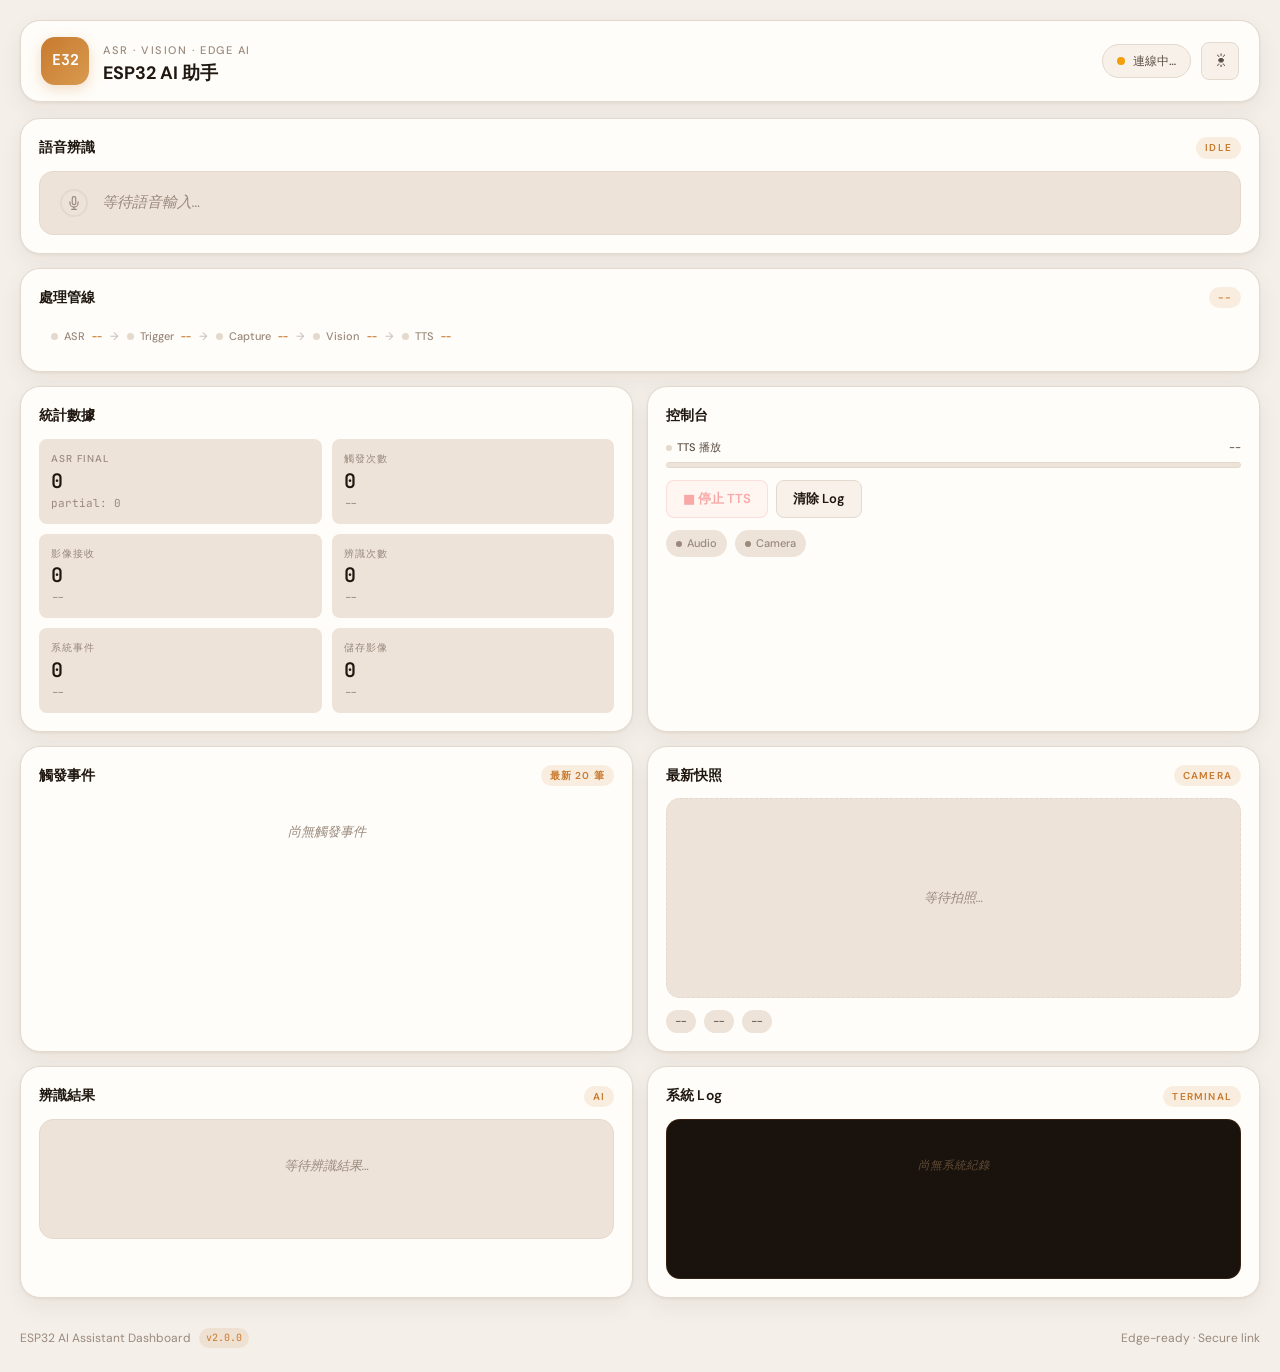
<file: web/index.html>
<!DOCTYPE html>
<html lang="zh-TW" data-theme="light">
<head>
  <meta charset="UTF-8">
  <meta name="viewport" content="width=device-width, initial-scale=1.0">
  <meta name="description" content="ESP32 AI 語音視覺辨識助手即時控制台">
  <meta name="theme-color" content="#c87a2e">
  <title>ESP32 AI Assistant</title>
  <link rel="manifest" href="manifest.json">
  <link rel="stylesheet" href="style.css">
</head>
<body>
  <!-- Toast container (managed by JS) -->
  <div class="toast-container" id="toastContainer" aria-live="polite" aria-label="通知訊息"></div>

  <div class="app-shell">
    <!-- ═══ Header ═══ -->
    <header class="header" role="banner">
      <div class="header-brand">
        <div class="brand-logo" aria-hidden="true">E32</div>
        <div class="brand-text">
          <span class="brand-eyebrow">ASR · Vision · Edge AI</span>
          <h1>ESP32 AI 助手</h1>
        </div>
      </div>
      <div class="header-actions">
        <div class="conn-badge" id="connBadge" data-status="connecting"
             role="status" aria-label="WebSocket 連線狀態">
          <span class="conn-dot" aria-hidden="true"></span>
          <span id="connText">連線中…</span>
        </div>
        <button class="theme-toggle" id="themeToggle"
                aria-label="切換深色/淺色模式" title="切換主題">
          <span class="icon-sun" aria-hidden="true">☀</span>
          <span class="icon-moon" aria-hidden="true">☾</span>
        </button>
      </div>
    </header>

    <!-- ═══ Dashboard ═══ -->
    <main class="dashboard" role="main" aria-label="主控台">

      <!-- ASR — full width -->
      <section class="card card--asr" aria-label="語音辨識">
        <div class="card-header">
          <h2>語音辨識</h2>
          <span class="card-chip" id="asrChip">Idle</span>
        </div>
        <div class="asr-box" id="asrBox" data-listening="false">
          <div class="mic-indicator" id="micIndicator" data-active="false"
               role="img" aria-label="麥克風狀態">
            <svg viewBox="0 0 24 24" fill="none" stroke="currentColor" stroke-width="2"
                 stroke-linecap="round" stroke-linejoin="round">
              <path d="M12 1a3 3 0 0 0-3 3v8a3 3 0 0 0 6 0V4a3 3 0 0 0-3-3z"/>
              <path d="M19 10v2a7 7 0 0 1-14 0v-2"/>
              <line x1="12" y1="19" x2="12" y2="23"/>
              <line x1="8" y1="23" x2="16" y2="23"/>
            </svg>
          </div>
          <div class="asr-text empty" id="asrText" aria-live="polite">等待語音輸入…</div>
        </div>
      </section>

      <!-- Pipeline latency — full width -->
      <section class="card card--pipeline" aria-label="處理管線延遲">
        <div class="card-header">
          <h2>處理管線</h2>
          <span class="card-chip" id="pipelineChip">--</span>
        </div>
        <div class="pipeline" role="list" aria-label="管線階段">
          <div class="pipeline-stage" data-stage="asr" data-active="false" role="listitem">
            <span class="pipeline-dot" aria-hidden="true"></span>
            <span>ASR</span>
            <span class="pipeline-ms" id="pMs_asr">--</span>
          </div>
          <div class="pipeline-stage" data-stage="trigger" data-active="false" role="listitem">
            <span class="pipeline-dot" aria-hidden="true"></span>
            <span>Trigger</span>
            <span class="pipeline-ms" id="pMs_trigger">--</span>
          </div>
          <div class="pipeline-stage" data-stage="capture" data-active="false" role="listitem">
            <span class="pipeline-dot" aria-hidden="true"></span>
            <span>Capture</span>
            <span class="pipeline-ms" id="pMs_capture">--</span>
          </div>
          <div class="pipeline-stage" data-stage="vision" data-active="false" role="listitem">
            <span class="pipeline-dot" aria-hidden="true"></span>
            <span>Vision</span>
            <span class="pipeline-ms" id="pMs_vision">--</span>
          </div>
          <div class="pipeline-stage" data-stage="tts" data-active="false" role="listitem">
            <span class="pipeline-dot" aria-hidden="true"></span>
            <span>TTS</span>
            <span class="pipeline-ms" id="pMs_tts">--</span>
          </div>
        </div>
      </section>

      <!-- Stats -->
      <section class="card card--stats" aria-label="系統統計">
        <div class="card-header">
          <h2>統計數據</h2>
        </div>
        <div class="stats-grid">
          <div class="stat-item">
            <span class="stat-label">ASR Final</span>
            <span class="stat-value" id="sAsrFinal">0</span>
            <span class="stat-sub" id="sAsrPartial">partial: 0</span>
          </div>
          <div class="stat-item">
            <span class="stat-label">觸發次數</span>
            <span class="stat-value" id="sTriggers">0</span>
            <span class="stat-sub" id="sLastKeyword">--</span>
          </div>
          <div class="stat-item">
            <span class="stat-label">影像接收</span>
            <span class="stat-value" id="sImages">0</span>
            <span class="stat-sub" id="sImageSize">--</span>
          </div>
          <div class="stat-item">
            <span class="stat-label">辨識次數</span>
            <span class="stat-value" id="sVision">0</span>
            <span class="stat-sub" id="sVisionConf">--</span>
          </div>
          <div class="stat-item">
            <span class="stat-label">系統事件</span>
            <span class="stat-value" id="sTotalEvents">0</span>
            <span class="stat-sub" id="sLastEvent">--</span>
          </div>
          <div class="stat-item">
            <span class="stat-label">儲存影像</span>
            <span class="stat-value" id="sImagesStored">0</span>
            <span class="stat-sub" id="sHealthStatus">--</span>
          </div>
        </div>
      </section>

      <!-- Controls -->
      <section class="card card--controls" aria-label="控制面板">
        <div class="card-header">
          <h2>控制台</h2>
        </div>
        <div class="controls-group">
          <!-- TTS progress -->
          <div class="tts-bar-wrap">
            <div class="tts-bar-label">
              <span class="speaker-icon">
                <span class="speaker-indicator" id="speakerDot" data-active="false" aria-hidden="true"></span>
                TTS 播放
              </span>
              <span id="ttsPercent">--</span>
            </div>
            <div class="tts-bar-track" role="progressbar" aria-label="TTS 播放進度"
                 aria-valuenow="0" aria-valuemin="0" aria-valuemax="100">
              <div class="tts-bar-fill" id="ttsBarFill"></div>
            </div>
          </div>

          <!-- Action buttons -->
          <div class="btn-row">
            <button class="btn btn--danger" id="btnStopTts" disabled
                    aria-label="停止 TTS 播放">
              ■ 停止 TTS
            </button>
            <button class="btn" id="btnClearLog" aria-label="清除系統日誌">
              清除 Log
            </button>
          </div>

          <!-- Device status -->
          <div class="device-status-row">
            <div class="device-pill" id="devAudio" data-online="false">
              <span class="d-dot" aria-hidden="true"></span>
              Audio
            </div>
            <div class="device-pill" id="devCamera" data-online="false">
              <span class="d-dot" aria-hidden="true"></span>
              Camera
            </div>
          </div>
        </div>
      </section>

      <!-- Events -->
      <section class="card card--events" aria-label="觸發事件列表">
        <div class="card-header">
          <h2>觸發事件</h2>
          <span class="card-chip">最新 20 筆</span>
        </div>
        <div class="events-scroll" id="eventsList" role="log" aria-label="事件列表">
          <p class="events-empty" id="eventsEmpty">尚無觸發事件</p>
        </div>
      </section>

      <!-- Snapshot -->
      <section class="card card--snapshot" aria-label="最新快照">
        <div class="card-header">
          <h2>最新快照</h2>
          <span class="card-chip" id="cameraModeChip">Camera</span>
        </div>
<!-- Phase 2: Live stream indicator -->
        <div class="stream-status" id="streamStatus" style="display:none">
          <span class="stream-dot" id="streamDot"></span>
          <span id="streamFps">1 FPS</span>
        </div>
        <div class="snapshot-frame" id="snapshotFrame">
          <span class="snapshot-empty" id="snapshotEmpty">等待拍照…</span>
        </div>
        <div class="snapshot-meta">
          <span id="snapFilename">--</span>
          <span id="snapSize">--</span>
          <span id="snapTime">--</span>
        </div>
      </section>

      <!-- Vision result -->
      <section class="card card--vision" aria-label="辨識結果">
        <div class="card-header">
          <h2>辨識結果</h2>
          <span class="card-chip">AI</span>
        </div>
        <div class="vision-box" id="visionBox">
          <p class="vision-empty" id="visionEmpty">等待辨識結果…</p>
        </div>
      </section>

      <!-- System log -->
      <section class="card card--log" aria-label="系統日誌">
        <div class="card-header">
          <h2>系統 Log</h2>
          <span class="card-chip">Terminal</span>
        </div>
        <div class="log-terminal" id="logTerminal" role="log" aria-label="系統紀錄">
          <p class="log-empty" id="logEmpty">尚無系統紀錄</p>
        </div>
      </section>

    </main>

    <!-- ═══ Footer ═══ -->
    <footer class="footer" role="contentinfo">
      <div class="footer-brand">
        <span>ESP32 AI Assistant Dashboard</span>
        <span class="footer-version">v2.0.0</span>
      </div>
      <span>Edge-ready · Secure link</span>
    </footer>
  </div>

  <script src="app.js"></script>
<script data-pplx-inline-edit>
(function(){
  if(window===window.top)return;
  function inlineAll(orig,clone){
    if(orig.nodeType!==1)return;
    try{
      var cs=getComputedStyle(orig);
      var t='';
      for(var i=0;i<cs.length;i++){t+=cs[i]+':'+cs.getPropertyValue(cs[i])+';';}
      clone.style.cssText=t;
    }catch(e){}
    var oc=orig.children,cc=clone.children;
    for(var j=0;j<oc.length&&j<cc.length;j++){inlineAll(oc[j],cc[j]);}
  }
  function stripExternal(clone){
    var imgs=clone.querySelectorAll('img');
    for(var i=0;i<imgs.length;i++){
      var s=imgs[i].getAttribute('src');
      if(s&&!s.startsWith('data:'))imgs[i].removeAttribute('src');
    }
    var all=clone.querySelectorAll('*');
    for(var i=0;i<all.length;i++){
      var st=all[i].style.cssText;
      if(st&&st.indexOf('url(')>=0){
        all[i].style.cssText=st.replace(/url\(["']?(?!data:)[^)"']*["']?\)/gi,'none');
      }
    }
  }
  window.addEventListener('message',function(e){
    if(!e.data||e.data.type!=='INLINE_EDIT_CAPTURE_REQUEST')return;
    var scrollX=window.scrollX||window.pageXOffset||0;
    var scrollY=window.scrollY||window.pageYOffset||0;
    var w=window.innerWidth,h=window.innerHeight;
    try{
      var clone=document.documentElement.cloneNode(true);
      var rm=clone.querySelectorAll('script,link[rel="stylesheet"],style');
      for(var i=0;i<rm.length;i++){rm[i].remove();}
      inlineAll(document.documentElement,clone);
      stripExternal(clone);
      var html=new XMLSerializer().serializeToString(clone);
      var svg='<svg xmlns="http://www.w3.org/2000/svg" width="'+w+'" height="'+h+'">'
        +'<foreignObject width="100%" height="100%">'
        +'<div xmlns="http://www.w3.org/1999/xhtml" style="width:'+w+'px;height:'+h+'px;overflow:hidden">'
        +'<div style="transform:translate(-'+scrollX+'px,-'+scrollY+'px);transform-origin:top left">'
        +html+'</div></div></foreignObject></svg>';
      var svgUrl='data:image/svg+xml;charset=utf-8,'+encodeURIComponent(svg);
      var img=new Image();
      img.onload=function(){
        var c=document.createElement('canvas');c.width=w;c.height=h;
        c.getContext('2d').drawImage(img,0,0);
        window.parent.postMessage({type:'INLINE_EDIT_SCREENSHOT_RESULT',dataUrl:c.toDataURL('image/png'),scrollX:scrollX,scrollY:scrollY},'*');
      };
      img.onerror=function(){
        window.parent.postMessage({type:'INLINE_EDIT_SCREENSHOT_RESULT',dataUrl:null,scrollX:scrollX,scrollY:scrollY},'*');
      };
      img.src=svgUrl;
    }catch(err){
      window.parent.postMessage({type:'INLINE_EDIT_SCREENSHOT_RESULT',dataUrl:null,scrollX:scrollX,scrollY:scrollY},'*');
    }
  });
})();
</script></body>
</html>
</file>
<file: web/style.css>
/* ═══════════════════════════════════════════════════════════════
   ESP32 AI Assistant Dashboard — style.css
   Design: Industrial-utilitarian dark/light, copper accent.
   Fonts: DM Sans (body) + JetBrains Mono (code/data).
   Dark/light toggle via [data-theme] on <html>.
   ═══════════════════════════════════════════════════════════════ */

@import url('https://fonts.googleapis.com/css2?family=DM+Sans:ital,opsz,wght@0,9..40,400;0,9..40,500;0,9..40,600;0,9..40,700;1,9..40,400&family=JetBrains+Mono:wght@400;500;600&display=swap');

/* ── Design tokens ─────────────────────────────────────────── */
:root {
  /* Shared */
  --font-body: 'DM Sans', 'Microsoft JhengHei', system-ui, sans-serif;
  --font-mono: 'JetBrains Mono', 'SF Mono', monospace;
  --radius-sm: 8px;
  --radius-md: 14px;
  --radius-lg: 20px;
  --radius-pill: 999px;
  --accent: #c87a2e;
  --accent-hover: #b56a22;
  --accent-soft: rgba(200,122,46,0.12);
  --accent-glow: rgba(200,122,46,0.25);
  --green: #22c55e;
  --red: #ef4444;
  --yellow: #f59e0b;
  --transition: 0.22s cubic-bezier(0.4,0,0.2,1);

  /* Light (default) */
  --bg-body: #f4efe9;
  --bg-surface: #fffdf9;
  --bg-surface-2: #f7f1ea;
  --bg-inset: #ede3d9;
  --ink: #1f1710;
  --ink-2: #5c4d42;
  --ink-3: #9a897c;
  --border: #e4d9cd;
  --border-accent: rgba(200,122,46,0.30);
  --shadow-card: 0 1px 3px rgba(60,30,10,0.06), 0 8px 24px rgba(60,30,10,0.06);
  --shadow-card-hover: 0 4px 12px rgba(60,30,10,0.10), 0 16px 40px rgba(60,30,10,0.08);
  --shadow-overlay: 0 12px 40px rgba(40,20,5,0.18);
  --log-bg: #1a130d;
  --log-fg: #f0e4d8;
  --log-border: rgba(90,52,24,0.40);
  --log-tag: #f0b080;
  --log-time: #d0a888;
  --skeleton-from: #ede3d9;
  --skeleton-to: #f7f1ea;
  --toast-bg: var(--bg-surface);
}

[data-theme="dark"] {
  --bg-body: #0e0c0a;
  --bg-surface: #1a1714;
  --bg-surface-2: #221e1a;
  --bg-inset: #14110e;
  --ink: #f0e8e0;
  --ink-2: #a89888;
  --ink-3: #706050;
  --border: #2e2820;
  --border-accent: rgba(200,122,46,0.35);
  --shadow-card: 0 1px 3px rgba(0,0,0,0.20), 0 8px 24px rgba(0,0,0,0.18);
  --shadow-card-hover: 0 4px 12px rgba(0,0,0,0.28), 0 16px 40px rgba(0,0,0,0.22);
  --shadow-overlay: 0 12px 40px rgba(0,0,0,0.45);
  --log-bg: #0d0a08;
  --log-fg: #e8ddd0;
  --log-border: rgba(60,40,20,0.50);
  --log-tag: #e8a870;
  --log-time: #b89070;
  --skeleton-from: #1e1a16;
  --skeleton-to: #28231e;
  --toast-bg: #28231e;
}

/* ── Reset ─────────────────────────────────────────────────── */
*, *::before, *::after { margin:0; padding:0; box-sizing:border-box; }

html {
  color-scheme: light dark;
  scroll-behavior: smooth;
}
[data-theme="light"] { color-scheme: light; }
[data-theme="dark"]  { color-scheme: dark; }

body {
  font-family: var(--font-body);
  color: var(--ink);
  background: var(--bg-body);
  min-height: 100vh;
  line-height: 1.55;
  -webkit-font-smoothing: antialiased;
  transition: background var(--transition), color var(--transition);
}

/* ── Layout shell ──────────────────────────────────────────── */
.app-shell {
  max-width: 1280px;
  margin: 0 auto;
  padding: 20px;
  display: flex;
  flex-direction: column;
  min-height: 100vh;
}

/* ── Header ────────────────────────────────────────────────── */
.header {
  display: flex;
  align-items: center;
  justify-content: space-between;
  gap: 16px;
  padding: 16px 20px;
  background: var(--bg-surface);
  border: 1px solid var(--border);
  border-radius: var(--radius-lg);
  box-shadow: var(--shadow-card);
  margin-bottom: 16px;
  flex-wrap: wrap;
}

.header-brand {
  display: flex;
  align-items: center;
  gap: 14px;
  min-width: 0;
}

.brand-logo {
  width: 48px;
  height: 48px;
  border-radius: var(--radius-md);
  display: grid;
  place-items: center;
  font-family: var(--font-mono);
  font-weight: 700;
  font-size: 15px;
  color: #fff;
  background: linear-gradient(135deg, var(--accent), #d89a50);
  box-shadow: 0 4px 14px var(--accent-glow);
  flex-shrink: 0;
}

.brand-text { min-width: 0; }

.brand-text h1 {
  font-size: 18px;
  font-weight: 700;
  line-height: 1.25;
  white-space: nowrap;
  overflow: hidden;
  text-overflow: ellipsis;
}

.brand-eyebrow {
  font-size: 11px;
  text-transform: uppercase;
  letter-spacing: 0.14em;
  color: var(--ink-3);
  font-weight: 500;
}

.header-actions {
  display: flex;
  align-items: center;
  gap: 10px;
  flex-shrink: 0;
}

/* Connection badge */
.conn-badge {
  display: flex;
  align-items: center;
  gap: 8px;
  padding: 7px 14px;
  border-radius: var(--radius-pill);
  border: 1px solid var(--border);
  background: var(--bg-surface-2);
  font-size: 12px;
  font-weight: 500;
  color: var(--ink-2);
  cursor: default;
  transition: border-color var(--transition);
}
.conn-dot {
  width: 8px; height: 8px;
  border-radius: 50%;
  background: var(--yellow);
  transition: background var(--transition);
}
.conn-badge[data-status="connected"]    .conn-dot { background: var(--green); }
.conn-badge[data-status="disconnected"] .conn-dot { background: var(--red); }
.conn-badge[data-status="connecting"]   .conn-dot { animation: pulse-dot 1.6s ease-in-out infinite; }

@keyframes pulse-dot {
  0%,100% { opacity:1; }
  50%     { opacity:0.35; }
}

/* Theme toggle */
.theme-toggle {
  width: 38px; height: 38px;
  border-radius: var(--radius-sm);
  border: 1px solid var(--border);
  background: var(--bg-surface-2);
  display: grid;
  place-items: center;
  cursor: pointer;
  color: var(--ink-2);
  font-size: 18px;
  transition: background var(--transition), border-color var(--transition);
}
.theme-toggle:hover {
  background: var(--accent-soft);
  border-color: var(--border-accent);
}
.theme-toggle .icon-sun,
.theme-toggle .icon-moon { pointer-events: none; }
[data-theme="light"] .theme-toggle .icon-moon { display: none; }
[data-theme="dark"]  .theme-toggle .icon-sun  { display: none; }

/* ── Dashboard grid ────────────────────────────────────────── */
.dashboard {
  display: grid;
  grid-template-columns: repeat(12, 1fr);
  gap: 14px;
  flex: 1;
}

/* ── Card base ─────────────────────────────────────────────── */
.card {
  background: var(--bg-surface);
  border: 1px solid var(--border);
  border-radius: var(--radius-lg);
  box-shadow: var(--shadow-card);
  padding: 18px;
  display: flex;
  flex-direction: column;
  gap: 12px;
  transition: box-shadow var(--transition), border-color var(--transition), transform 0.18s ease;
  overflow: hidden;
}
.card:hover {
  box-shadow: var(--shadow-card-hover);
  border-color: var(--border-accent);
}

.card-header {
  display: flex;
  align-items: center;
  justify-content: space-between;
  gap: 8px;
}
.card-header h2 {
  font-size: 14px;
  font-weight: 600;
  letter-spacing: 0.01em;
}
.card-chip {
  font-size: 10px;
  text-transform: uppercase;
  letter-spacing: 0.12em;
  font-weight: 600;
  padding: 3px 9px;
  border-radius: var(--radius-pill);
  background: var(--accent-soft);
  color: var(--accent);
}

/* ── Grid placement ────────────────────────────────────────── */
.card--asr        { grid-column: 1 / -1; }
.card--pipeline   { grid-column: 1 / -1; }
.card--stats      { grid-column: 1 / 7; }
.card--controls   { grid-column: 7 / -1; }
.card--events     { grid-column: 1 / 7; }
.card--snapshot   { grid-column: 7 / -1; }
.card--vision     { grid-column: 1 / 7; }
.card--log        { grid-column: 7 / -1; }

/* ── ASR display ───────────────────────────────────────────── */
.asr-box {
  background: var(--bg-inset);
  border: 1px solid var(--border);
  border-radius: var(--radius-md);
  padding: 16px 20px;
  min-height: 64px;
  display: flex;
  align-items: center;
  gap: 14px;
  position: relative;
  transition: border-color var(--transition);
}
.asr-box[data-listening="true"] {
  border-color: var(--accent);
}

.mic-indicator {
  width: 28px;
  height: 28px;
  border-radius: 50%;
  border: 2px solid var(--border);
  display: grid;
  place-items: center;
  flex-shrink: 0;
  transition: border-color var(--transition), background var(--transition);
}
.mic-indicator svg { width: 14px; height: 14px; color: var(--ink-3); transition: color var(--transition); }
.mic-indicator[data-active="true"] {
  border-color: var(--green);
  background: rgba(34,197,94,0.10);
}
.mic-indicator[data-active="true"] svg { color: var(--green); }

.asr-text {
  font-size: 17px;
  line-height: 1.55;
  color: var(--ink);
  flex: 1;
  min-width: 0;
}
.asr-text.partial { opacity: 0.55; }
.asr-text.empty   { color: var(--ink-3); font-style: italic; font-size: 15px; }

/* ── Pipeline latency tracker ──────────────────────────────── */
.pipeline {
  display: flex;
  align-items: center;
  gap: 0;
  overflow-x: auto;
  padding: 2px 0;
}
.pipeline-stage {
  display: flex;
  align-items: center;
  gap: 6px;
  padding: 6px 12px;
  font-size: 11px;
  font-weight: 500;
  color: var(--ink-3);
  position: relative;
  white-space: nowrap;
}
.pipeline-stage::after {
  content: '→';
  position: absolute;
  right: -4px;
  color: var(--ink-3);
  opacity: 0.5;
}
.pipeline-stage:last-child::after { content: none; }

.pipeline-dot {
  width: 7px; height: 7px;
  border-radius: 50%;
  background: var(--border);
  flex-shrink: 0;
  transition: background var(--transition);
}
.pipeline-stage[data-active="true"] .pipeline-dot { background: var(--green); }
.pipeline-stage[data-active="true"]               { color: var(--ink); }

.pipeline-ms {
  font-family: var(--font-mono);
  font-size: 10px;
  color: var(--accent);
  font-weight: 600;
}

/* ── Stats mini-grid ───────────────────────────────────────── */
.stats-grid {
  display: grid;
  grid-template-columns: repeat(2, 1fr);
  gap: 10px;
}
.stat-item {
  background: var(--bg-inset);
  border-radius: var(--radius-sm);
  padding: 12px;
  display: flex;
  flex-direction: column;
  gap: 2px;
}
.stat-label {
  font-size: 10px;
  text-transform: uppercase;
  letter-spacing: 0.10em;
  color: var(--ink-3);
  font-weight: 500;
}
.stat-value {
  font-family: var(--font-mono);
  font-size: 20px;
  font-weight: 600;
  color: var(--ink);
  line-height: 1.2;
}
.stat-sub {
  font-size: 11px;
  color: var(--ink-3);
  font-family: var(--font-mono);
}

/* ── Controls panel ────────────────────────────────────────── */
.controls-group {
  display: flex;
  flex-direction: column;
  gap: 12px;
}

/* TTS progress */
.tts-bar-wrap {
  display: flex;
  flex-direction: column;
  gap: 6px;
}
.tts-bar-label {
  display: flex;
  align-items: center;
  justify-content: space-between;
  font-size: 11px;
  font-weight: 500;
  color: var(--ink-2);
}
.tts-bar-label .speaker-icon {
  display: flex;
  align-items: center;
  gap: 5px;
}
.speaker-indicator {
  width: 6px; height: 6px;
  border-radius: 50%;
  background: var(--border);
  transition: background var(--transition);
}
.speaker-indicator[data-active="true"] {
  background: var(--accent);
  box-shadow: 0 0 6px var(--accent-glow);
}

.tts-bar-track {
  height: 6px;
  background: var(--bg-inset);
  border-radius: var(--radius-pill);
  overflow: hidden;
  border: 1px solid var(--border);
}
.tts-bar-fill {
  height: 100%;
  width: 0%;
  background: linear-gradient(90deg, var(--accent), #d89a50);
  border-radius: var(--radius-pill);
  transition: width 0.3s ease;
}

/* Buttons */
.btn {
  display: inline-flex;
  align-items: center;
  justify-content: center;
  gap: 6px;
  padding: 9px 16px;
  border-radius: var(--radius-sm);
  font-family: var(--font-body);
  font-size: 13px;
  font-weight: 600;
  border: 1px solid var(--border);
  background: var(--bg-surface-2);
  color: var(--ink);
  cursor: pointer;
  transition: background var(--transition), border-color var(--transition), transform 0.12s ease;
}
.btn:hover {
  background: var(--accent-soft);
  border-color: var(--border-accent);
}
.btn:active { transform: scale(0.97); }
.btn--danger {
  background: rgba(239,68,68,0.10);
  border-color: rgba(239,68,68,0.30);
  color: var(--red);
}
.btn--danger:hover {
  background: rgba(239,68,68,0.18);
  border-color: var(--red);
}
.btn:disabled {
  opacity: 0.45;
  cursor: not-allowed;
  pointer-events: none;
}

.btn-row {
  display: flex;
  gap: 8px;
  flex-wrap: wrap;
}

/* Device status pills */
.device-status-row {
  display: flex;
  gap: 8px;
  flex-wrap: wrap;
}
.device-pill {
  display: flex;
  align-items: center;
  gap: 5px;
  padding: 5px 10px;
  border-radius: var(--radius-pill);
  font-size: 11px;
  font-weight: 500;
  background: var(--bg-inset);
  color: var(--ink-3);
}
.device-pill .d-dot {
  width: 6px; height: 6px;
  border-radius: 50%;
  background: var(--ink-3);
}
.device-pill[data-online="true"] .d-dot { background: var(--green); }
.device-pill[data-online="true"]        { color: var(--ink-2); }

/* ── Events list (virtualized: max 20 DOM nodes) ──────────── */
.events-scroll {
  max-height: 340px;
  overflow-y: auto;
  display: flex;
  flex-direction: column;
  gap: 6px;
  scrollbar-width: thin;
  scrollbar-color: var(--border) transparent;
}

.event-row {
  padding: 10px 12px;
  background: var(--bg-inset);
  border-radius: var(--radius-sm);
  border-left: 3px solid var(--accent);
  display: flex;
  flex-direction: column;
  gap: 3px;
  animation: slide-in 0.25s ease;
}
.event-time {
  font-size: 11px;
  color: var(--ink-3);
  font-family: var(--font-mono);
}
.event-body {
  font-size: 13px;
  color: var(--ink);
  line-height: 1.45;
}
.event-req {
  font-size: 10px;
  color: var(--ink-3);
  font-family: var(--font-mono);
}
.events-empty {
  color: var(--ink-3);
  font-style: italic;
  text-align: center;
  padding: 24px 0;
  font-size: 13px;
}

/* ── Image snapshot ────────────────────────────────────────── */
.snapshot-frame {
  background: var(--bg-inset);
  border: 1px dashed var(--border);
  border-radius: var(--radius-md);
  min-height: 200px;
  display: flex;
  align-items: center;
  justify-content: center;
  overflow: hidden;
  position: relative;
}
.snapshot-frame img {
  max-width: 100%;
  max-height: 360px;
  border-radius: var(--radius-sm);
  display: block;
}
.snapshot-meta {
  display: flex;
  flex-wrap: wrap;
  gap: 8px;
}
.snapshot-meta span {
  font-size: 11px;
  font-family: var(--font-mono);
  color: var(--ink-2);
  background: var(--bg-inset);
  padding: 3px 8px;
  border-radius: var(--radius-pill);
}
.snapshot-empty {
  color: var(--ink-3);
  font-style: italic;
  font-size: 13px;
}

/* ── Vision result ─────────────────────────────────────────── */
.vision-box {
  background: var(--bg-inset);
  border-radius: var(--radius-md);
  padding: 16px;
  min-height: 120px;
  border: 1px solid var(--border);
}
.vision-text {
  font-size: 15px;
  line-height: 1.7;
  color: var(--ink);
}
.vision-meta {
  margin-top: 10px;
  font-size: 11px;
  color: var(--ink-3);
  font-family: var(--font-mono);
}
.vision-empty {
  color: var(--ink-3);
  font-style: italic;
  font-size: 13px;
  text-align: center;
  padding: 20px 0;
}

/* ── Log terminal ──────────────────────────────────────────── */
.log-terminal {
  background: var(--log-bg);
  border: 1px solid var(--log-border);
  border-radius: var(--radius-md);
  padding: 12px;
  min-height: 160px;
  max-height: 320px;
  overflow-y: auto;
  font-family: var(--font-mono);
  font-size: 11.5px;
  line-height: 1.65;
  color: var(--log-fg);
  scrollbar-width: thin;
  scrollbar-color: rgba(200,122,46,0.25) transparent;
}
.log-entry {
  display: flex;
  gap: 10px;
  align-items: baseline;
  padding: 3px 0;
  border-bottom: 1px solid rgba(200,160,120,0.08);
}
.log-entry:last-child { border-bottom: none; }
.log-ts  { color: var(--log-time); min-width: 60px; flex-shrink: 0; }
.log-tag { color: var(--log-tag); font-weight: 600; min-width: 64px; flex-shrink: 0; }
.log-msg { color: var(--log-fg); flex: 1; word-break: break-word; }
.log-empty {
  color: rgba(200,160,120,0.4);
  font-style: italic;
  text-align: center;
  padding: 24px 0;
}

/* ── Skeleton loaders ──────────────────────────────────────── */
.skeleton {
  background: linear-gradient(90deg, var(--skeleton-from) 25%, var(--skeleton-to) 50%, var(--skeleton-from) 75%);
  background-size: 200% 100%;
  animation: shimmer 1.5s infinite;
  border-radius: var(--radius-sm);
}
.skeleton--text  { height: 14px; width: 60%; margin: 4px 0; }
.skeleton--block { height: 80px; width: 100%; }
.skeleton--stat  { height: 28px; width: 48px; }

@keyframes shimmer {
  0%   { background-position: 200% 0; }
  100% { background-position: -200% 0; }
}

/* ── Toast notifications ───────────────────────────────────── */
.toast-container {
  position: fixed;
  top: 16px;
  right: 16px;
  z-index: 9000;
  display: flex;
  flex-direction: column;
  gap: 8px;
  pointer-events: none;
  max-width: 360px;
}
.toast {
  background: var(--toast-bg);
  border: 1px solid var(--border);
  border-radius: var(--radius-md);
  padding: 12px 16px;
  box-shadow: var(--shadow-overlay);
  font-size: 13px;
  color: var(--ink);
  pointer-events: auto;
  animation: toast-in 0.3s ease;
  display: flex;
  align-items: flex-start;
  gap: 10px;
}
.toast--error   { border-left: 3px solid var(--red); }
.toast--success { border-left: 3px solid var(--green); }
.toast--info    { border-left: 3px solid var(--accent); }
.toast-icon {
  flex-shrink: 0;
  font-size: 16px;
  line-height: 1;
}
.toast-body { flex: 1; min-width: 0; }
.toast-title {
  font-weight: 600;
  font-size: 13px;
  margin-bottom: 2px;
}
.toast-msg {
  font-size: 12px;
  color: var(--ink-2);
  line-height: 1.4;
}
.toast-close {
  background: none;
  border: none;
  color: var(--ink-3);
  cursor: pointer;
  font-size: 16px;
  padding: 0;
  line-height: 1;
}
.toast.leaving { animation: toast-out 0.25s ease forwards; }

@keyframes toast-in {
  from { opacity:0; transform: translateX(40px); }
  to   { opacity:1; transform: translateX(0); }
}
@keyframes toast-out {
  from { opacity:1; transform: translateX(0); }
  to   { opacity:0; transform: translateX(40px); }
}
@keyframes slide-in {
  from { opacity:0; transform: translateY(-8px); }
  to   { opacity:1; transform: translateY(0); }
}

/* ── Footer ────────────────────────────────────────────────── */
.footer {
  display: flex;
  align-items: center;
  justify-content: space-between;
  padding: 14px 0 4px;
  margin-top: 16px;
  font-size: 12px;
  color: var(--ink-3);
}
.footer-brand {
  display: flex;
  align-items: center;
  gap: 8px;
}
.footer-version {
  font-family: var(--font-mono);
  font-size: 10px;
  background: var(--accent-soft);
  color: var(--accent);
  padding: 2px 7px;
  border-radius: var(--radius-pill);
}

/* ── Responsive ────────────────────────────────────────────── */
@media (max-width: 960px) {
  .card--stats,
  .card--controls,
  .card--events,
  .card--snapshot,
  .card--vision,
  .card--log {
    grid-column: 1 / -1;
  }
  .stats-grid {
    grid-template-columns: repeat(3, 1fr);
  }
}

@media (max-width: 640px) {
  .app-shell { padding: 10px; }
  .header { flex-direction: column; align-items: flex-start; }
  .header-actions { width: 100%; justify-content: space-between; }
  .dashboard { gap: 10px; }
  .card { padding: 14px; }
  .stats-grid { grid-template-columns: repeat(2, 1fr); }
  .pipeline { flex-wrap: wrap; gap: 4px; }
  .pipeline-stage { padding: 4px 8px; font-size: 10px; }
}

@media (max-width: 420px) {
  .stats-grid { grid-template-columns: 1fr; }
  .brand-text h1 { font-size: 16px; }
  .asr-text { font-size: 15px; }
}

/* ── Focus / accessibility ─────────────────────────────────── */
:focus-visible {
  outline: 2px solid var(--accent);
  outline-offset: 2px;
}
.sr-only {
  position: absolute;
  width: 1px; height: 1px;
  padding: 0; margin: -1px;
  overflow: hidden;
  clip: rect(0,0,0,0);
  white-space: nowrap;
  border: 0;
}

/* ── Scrollbar ─────────────────────────────────────────────── */
::-webkit-scrollbar { width: 6px; }
::-webkit-scrollbar-track { background: transparent; }
::-webkit-scrollbar-thumb { background: var(--border); border-radius: 3px; }
::-webkit-scrollbar-thumb:hover { background: var(--ink-3); }

/* ── Phase 2: Camera Stream Status ────────────────────── */
.stream-status {
  display: flex;
  align-items: center;
  gap: 6px;
  padding: 4px 10px;
  background: var(--bg-inset);
  border-radius: var(--radius-pill);
  font-size: 11px;
  font-weight: 500;
  color: var(--ink-2);
  margin-top: 4px;
}
.stream-dot {
  width: 6px;
  height: 6px;
  border-radius: 50%;
  background: var(--border);
  transition: background var(--transition);
}
.stream-dot.active {
  background: var(--green);
  box-shadow: 0 0 6px var(--accent-glow);
  animation: pulse-dot 1.6s ease-in-out infinite;
}
</file>
